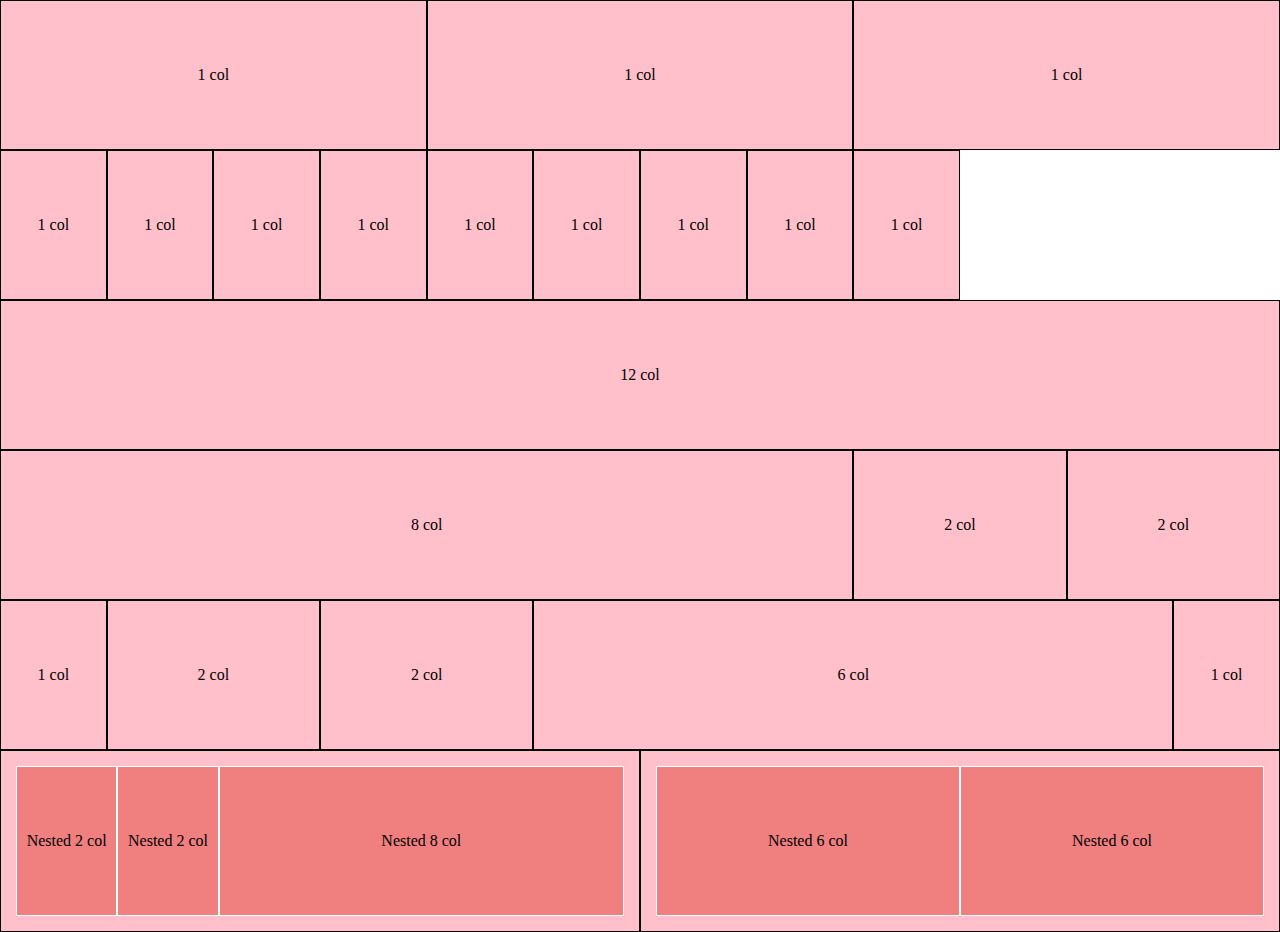
<file: index.html>
<!DOCTYPE html>
<html lang="en">
<head>
    <meta charset="UTF-8">
    <meta http-equiv="X-UA-Compatible" content="IE=edge">
    <meta name="viewport" content="width=device-width, initial-scale=1.0">
    <title>12 Bool</title>
    <link rel="stylesheet" href="css/framework.css">
    <link rel="stylesheet" href="css/frameworkResponsive.css">
    <link rel="stylesheet" href="css/style.css">
</head>
<body>
    <div class="container-fluid">
        
        <!-- colonna da 1 -->
        <div class="row">
            <div class="col-xs-1 col-md-4">
                <div class="box">1 col</div>
            </div>
            <div class="col-xs-1 col-md-4">
                <div class="box">1 col</div>
            </div>
            <div class="col-xs-1 col-md-4">
                <div class="box">1 col</div>
            </div>
            <div class="col-xs-1">
                <div class="box">1 col</div>
            </div>
            <div class="col-xs-1">
                <div class="box">1 col</div>
            </div>
            <div class="col-xs-1">
                <div class="box">1 col</div>
            </div>
            <div class="col-xs-1">
                <div class="box">1 col</div>
            </div>
            <div class="col-xs-1">
                <div class="box">1 col</div>
            </div>
            <div class="col-xs-1">
                <div class="box">1 col</div>
            </div>
            <div class="col-xs-1">
                <div class="box">1 col</div>
            </div>
            <div class="col-xs-1">
                <div class="box">1 col</div>
            </div>
            <div class="col-xs-1">
                <div class="box">1 col</div>
            </div>
        </div>


        <!-- colonna da 12 -->
        <div class="row">
            <div class="col-xs-12">
                <div class="box">12 col</div>
            </div>
        </div>


        <!-- colonna da 8 + 2 + 2 -->
        <div class="row">
            <div class="col-xs-8">
                <div class="box">8 col</div>
            </div>
            <div class="col-xs-2">
                <div class="box">2 col</div>
            </div>
            <div class="col-xs-2">
                <div class="box">2 col</div>
            </div>
        </div>


        <!-- colonna da 1 + 2 + 2 + 6 + 1 -->
        <div class="row">
            <div class="col-xs-1">
                <div class="box">1 col</div>
            </div>
            <div class="col-xs-2">
                <div class="box">2 col</div>
            </div>
            <div class="col-xs-2">
                <div class="box">2 col</div>
            </div>
            <div class="col-xs-6">
                <div class="box">6 col</div>
            </div>
            <div class="col-xs-1">
                <div class="box">1 col</div>
            </div>
        </div>


        <!-- colonna NESTED 50/50 composta da 2 + 2 + 8 / 6 + 6 -->
        <div class="row">
            <!-- -colonna sx -->
            <div class="col-xs-6">
                <div class="row box">
                    <div class="col-xs-2">
                        <div class="box-nested">Nested 2 col</div>
                    </div>
                    <div class="col-xs-2">
                        <div class="box-nested">Nested 2 col</div>
                    </div>
                    <div class="col-xs-8">
                        <div class="box-nested">Nested 8 col</div>
                    </div>
                </div>
            </div>
            

            <!-- colonna dx -->
            <div class="col-xs-6">
                <div class="row box">
                    <div class="col-xs-6">
                        <div class="box-nested">Nested 6 col</div>
                    </div>
                    <div class="col-xs-6">
                        <div class="box-nested">Nested 6 col</div>
                    </div>
                </div>
            </div>
            
        </div>





    </div>
    
</body>
</html>
</file>
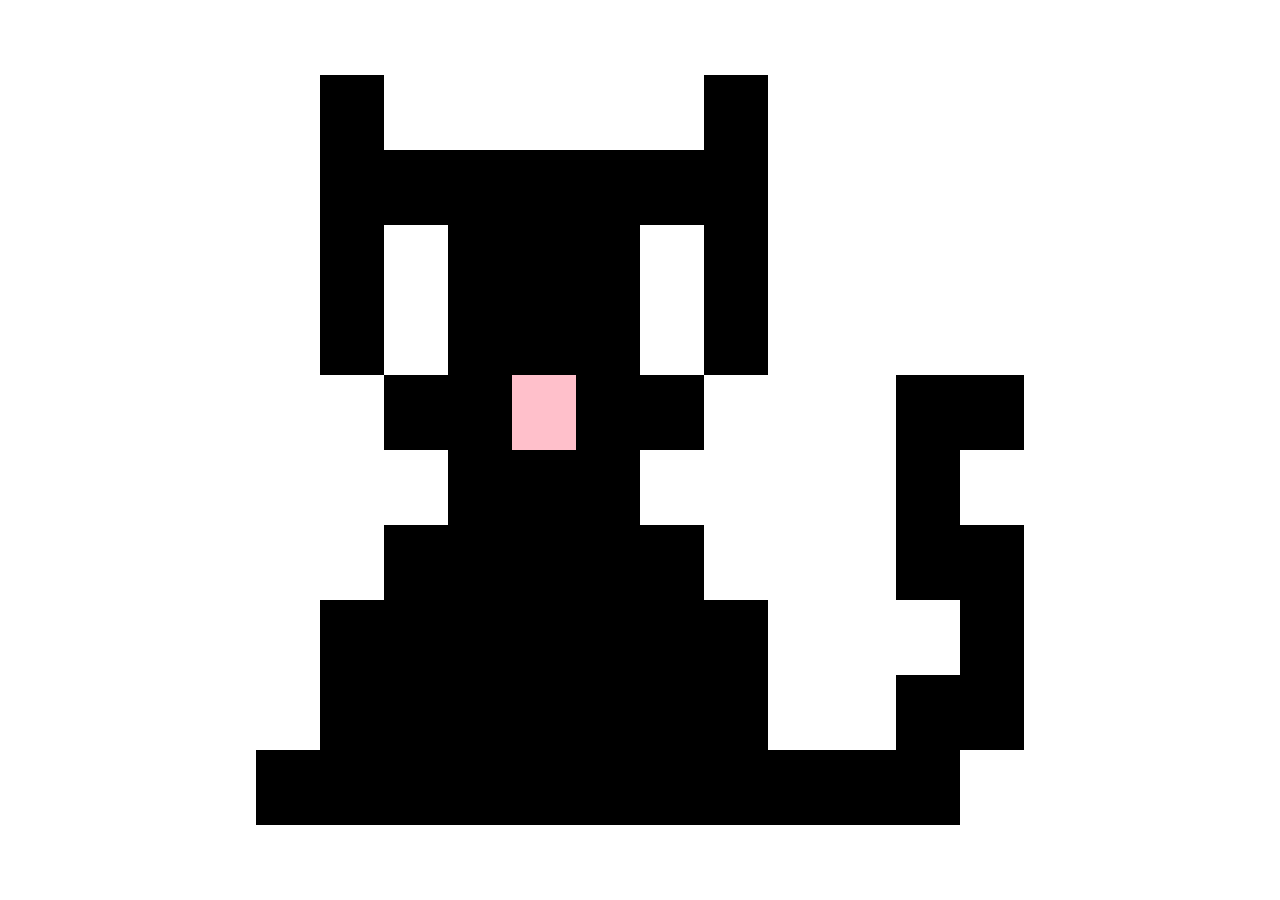
<file: BONUS/index.html>
<!DOCTYPE html>
<html lang="en">
<head>
    <meta charset="UTF-8">
    <meta http-equiv="X-UA-Compatible" content="IE=edge">
    <meta name="viewport" content="width=device-width, initial-scale=1.0">
    <title>12 Bool</title>
    <link rel="stylesheet" href="css/framework.css">
    <link rel="stylesheet" href="css/frameworkResponsive.css">
    <link rel="stylesheet" href="css/style.css">
    <link rel="stylesheet" href="https://cdnjs.cloudflare.com/ajax/libs/font-awesome/5.15.3/css/all.min.css" integrity="sha512-iBBXm8fW90+nuLcSKlbmrPcLa0OT92xO1BIsZ+ywDWZCvqsWgccV3gFoRBv0z+8dLJgyAHIhR35VZc2oM/gI1w==" crossorigin="anonymous" />
</head>


<!-- HO TENTATO DI REPLICARE QUESTA IMMAGINE https://web-dev.imgix.net/image/admin/mLz4eB2iG7yGUJ92DA0D.png?w=845 -->


<body>
    <div class="container-fluid">
        
        <!-- colonna 1 -->
        <div class="row">
            <div class="col-xs-1">
                <div class="box"></div>
            </div>
            <div class="col-xs-1">
                <div class="box"></div>
            </div>
            <div class="col-xs-1">
                <div class="box"></div>
            </div>

            <div class="col-xs-1">
                <div class="box"></div>
            </div>
            <div class="col-xs-1">
                <div class="box"></div>
            </div>
            <div class="col-xs-1">
                <div class="box"></div>
            </div>
            <div class="col-xs-1">
                <div class="box"></div>
            </div>
            <div class="col-xs-1">
                <div class="box"></div>
            </div>
            <div class="col-xs-1">
                <div class="box"></div>
            </div>
            <div class="col-xs-1">
                <div class="box"></div>
            </div>
            <div class="col-xs-1">
                <div class="box"></div>
            </div>
            <div class="col-xs-1">
                <div class="box"></div>
            </div>
        </div>

        <!-- colonna 2 -->
        <div class="row">
            <div class="col-xs-1">
                <div class="box"></div>
            </div>
            <div class="col-xs-1">
                <div class="box black"></div>
            </div>
            <div class="col-xs-1">
                <div class="box"></div>
            </div>

            <div class="col-xs-1">
                <div class="box"></div>
            </div>
            <div class="col-xs-1">
                <div class="box"></div>
            </div>
            <div class="col-xs-1">
                <div class="box"></div>
            </div>
            <div class="col-xs-1">
                <div class="box"></div>
            </div>
            <div class="col-xs-1">
                <div class="box black"></div>
            </div>
            <div class="col-xs-1">
                <div class="box"></div>
            </div>
            <div class="col-xs-1">
                <div class="box"></div>
            </div>
            <div class="col-xs-1">
                <div class="box"></div>
            </div>
            <div class="col-xs-1">
                <div class="box"></div>
            </div>
        </div>

        <!-- colonna 3 -->
        <div class="row">
            <div class="col-xs-1">
                <div class="box"></div>
            </div>
            <div class="col-xs-1">
                <div class="box black"></div>
            </div>
            <div class="col-xs-1">
                <div class="box black"></div>
            </div>

            <div class="col-xs-1">
                <div class="box black"></div>
            </div>
            <div class="col-xs-1">
                <div class="box black"></div>
            </div>
            <div class="col-xs-1">
                <div class="box black"></div>
            </div>
            <div class="col-xs-1">
                <div class="box black"></div>
            </div>
            <div class="col-xs-1">
                <div class="box black"></div>
            </div>
            <div class="col-xs-1">
                <div class="box"></div>
            </div>
            <div class="col-xs-1">
                <div class="box"></div>
            </div>
            <div class="col-xs-1">
                <div class="box"></div>
            </div>
            <div class="col-xs-1">
                <div class="box"></div>
            </div>
        </div>


        <!-- colonna 4 -->
        <div class="row">
            <div class="col-xs-1">
                <div class="box"></div>
            </div>
            <div class="col-xs-1">
                <div class="box black"></div>
            </div>
            <div class="col-xs-1">
                <div class="box"></div>
            </div>

            <div class="col-xs-1">
                <div class="box black"></div>
            </div>
            <div class="col-xs-1">
                <div class="box black"></div>
            </div>
            <div class="col-xs-1">
                <div class="box black"></div>
            </div>
            <div class="col-xs-1">
                <div class="box "></div>
            </div>
            <div class="col-xs-1">
                <div class="box black"></div>
            </div>
            <div class="col-xs-1">
                <div class="box"></div>
            </div>
            <div class="col-xs-1">
                <div class="box"></div>
            </div>
            <div class="col-xs-1">
                <div class="box"></div>
            </div>
            <div class="col-xs-1">
                <div class="box"></div>
            </div>
        </div>

        <!-- colonna 5 -->
        <div class="row">
            <div class="col-xs-1">
                <div class="box"></div>
            </div>
            <div class="col-xs-1">
                <div class="box black"></div>
            </div>
            <div class="col-xs-1">
                <div class="box"></div>
            </div>

            <div class="col-xs-1">
                <div class="box black"></div>
            </div>
            <div class="col-xs-1">
                <div class="box black"></div>
            </div>
            <div class="col-xs-1">
                <div class="box black"></div>
            </div>
            <div class="col-xs-1">
                <div class="box "></div>
            </div>
            <div class="col-xs-1">
                <div class="box black"></div>
            </div>
            <div class="col-xs-1">
                <div class="box"></div>
            </div>
            <div class="col-xs-1">
                <div class="box"></div>
            </div>
            <div class="col-xs-1">
                <div class="box"></div>
            </div>
            <div class="col-xs-1">
                <div class="box"></div>
            </div>
        </div>

        <!-- colonna 6 -->
        <div class="row">
            <div class="col-xs-1">
                <div class="box"></div>
            </div>
            <div class="col-xs-1">
                <div class="box"></div>
            </div>
            <div class="col-xs-1">
                <div class="box black"></div>
            </div>

            <div class="col-xs-1">
                <div class="box black"></div>
            </div>
            <div class="col-xs-1">
                <div class="box red"></div>
            </div>
            <div class="col-xs-1">
                <div class="box black"></div>
            </div>
            <div class="col-xs-1">
                <div class="box black"></div>
            </div>
            <div class="col-xs-1">
                <div class="box"></div>
            </div>
            <div class="col-xs-1">
                <div class="box"></div>
            </div>
            <div class="col-xs-1">
                <div class="box"></div>
            </div>
            <div class="col-xs-1">
                <div class="box black"></div>
            </div>
            <div class="col-xs-1">
                <div class="box black"></div>
            </div>
        </div>


        <!-- colonna 7 -->
        <div class="row">
            <div class="col-xs-1">
                <div class="box"></div>
            </div>
            <div class="col-xs-1">
                <div class="box"></div>
            </div>
            <div class="col-xs-1">
                <div class="box"></div>
            </div>

            <div class="col-xs-1">
                <div class="box black"></div>
            </div>
            <div class="col-xs-1">
                <div class="box black"></div>
            </div>
            <div class="col-xs-1">
                <div class="box black"></div>
            </div>
            <div class="col-xs-1">
                <div class="box"></div>
            </div>
            <div class="col-xs-1">
                <div class="box"></div>
            </div>
            <div class="col-xs-1">
                <div class="box"></div>
            </div>
            <div class="col-xs-1">
                <div class="box"></div>
            </div>
            <div class="col-xs-1">
                <div class="box black"></div>
            </div>
            <div class="col-xs-1">
                <div class="box"></div>
            </div>
        </div>

        <!-- colonna 8 -->
        <div class="row">
            <div class="col-xs-1">
                <div class="box"></div>
            </div>
            <div class="col-xs-1">
                <div class="box "></div>
            </div>
            <div class="col-xs-1">
                <div class="box black"></div>
            </div>

            <div class="col-xs-1">
                <div class="box black"></div>
            </div>
            <div class="col-xs-1">
                <div class="box black"></div>
            </div>
            <div class="col-xs-1">
                <div class="box black"></div>
            </div>
            <div class="col-xs-1">
                <div class="box black"></div>
            </div>
            <div class="col-xs-1">
                <div class="box"></div>
            </div>
            <div class="col-xs-1">
                <div class="box"></div>
            </div>
            <div class="col-xs-1">
                <div class="box"></div>
            </div>
            <div class="col-xs-1">
                <div class="box black"></div>
            </div>
            <div class="col-xs-1">
                <div class="box black"></div>
            </div>
        </div>

        <!-- colonna 9 -->
        <div class="row">
            <div class="col-xs-1">
                <div class="box"></div>
            </div>
            <div class="col-xs-1">
                <div class="box black"></div>
            </div>
            <div class="col-xs-1">
                <div class="box black"></div>
            </div>

            <div class="col-xs-1">
                <div class="box black"></div>
            </div>
            <div class="col-xs-1">
                <div class="box black"></div>
            </div>
            <div class="col-xs-1">
                <div class="box black"></div>
            </div>
            <div class="col-xs-1">
                <div class="box black"></div>
            </div>
            <div class="col-xs-1">
                <div class="box black"></div>
            </div>
            <div class="col-xs-1">
                <div class="box"></div>
            </div>
            <div class="col-xs-1">
                <div class="box"></div>
            </div>
            <div class="col-xs-1">
                <div class="box"></div>
            </div>
            <div class="col-xs-1">
                <div class="box black"></div>
            </div>
        </div>

        <!-- colonna da 10 -->
        <div class="row">
            <div class="col-xs-1">
                <div class="box"></div>
            </div>
            <div class="col-xs-1">
                <div class="box black"></div>
            </div>
            <div class="col-xs-1">
                <div class="box black"></div>
            </div>

            <div class="col-xs-1">
                <div class="box black"></div>
            </div>
            <div class="col-xs-1">
                <div class="box black"></div>
            </div>
            <div class="col-xs-1">
                <div class="box black"></div>
            </div>
            <div class="col-xs-1">
                <div class="box black"></div>
            </div>
            <div class="col-xs-1">
                <div class="box black"></div>
            </div>
            <div class="col-xs-1">
                <div class="box"></div>
            </div>
            <div class="col-xs-1">
                <div class="box"></div>
            </div>
            <div class="col-xs-1">
                <div class="box black"></div>
            </div>
            <div class="col-xs-1">
                <div class="box black"></div>
            </div>
        </div>


        <!-- colonna da 11 -->
        <div class="row">
            <div class="col-xs-1">
                <div class="box black"></div>
            </div>
            <div class="col-xs-1">
                <div class="box black"></div>
            </div>
            <div class="col-xs-1">
                <div class="box black"></div>
            </div>
            <div class="col-xs-1">
                <div class="box black"></div>
            </div>
            <div class="col-xs-1">
                <div class="box black"></div>
            </div>
            <div class="col-xs-1">
                <div class="box black"></div>
            </div>
            <div class="col-xs-1">
                <div class="box black"></div>
            </div>
            <div class="col-xs-1">
                <div class="box black"></div>
            </div>
            <div class="col-xs-1">
                <div class="box black"></div>
            </div>
            <div class="col-xs-1">
                <div class="box black"></div>
            </div>
            <div class="col-xs-1">
                <div class="box black"></div>
            </div>
            <div class="col-xs-1">
                <div class="box"></div>
            </div>
        </div>

         <!-- colonna da 12 -->
         <div class="row ">
            <div class="col-xs-1">
                <div class="box"></div>
            </div>
            <div class="col-xs-1">
                <div class="box"></div>
            </div>
            <div class="col-xs-1">
                <div class="box"></div>
            </div>

            <div class="col-xs-1">
                <div class="box"></div>
            </div>
            <div class="col-xs-1">
                <div class="box"></div>
            </div>
            <div class="col-xs-1">
                <div class="box"></div>
            </div>
            <div class="col-xs-1">
                <div class="box"></div>
            </div>
            <div class="col-xs-1">
                <div class="box"></div>
            </div>
            <div class="col-xs-1">
                <div class="box"></div>
            </div>
            <div class="col-xs-1">
                <div class="box"></div>
            </div>
            <div class="col-xs-1">
                <div class="box"></div>
            </div>
            <div class="col-xs-1">
                <div class="box"></div>
            </div>
        </div>


        
    </div>
    
</body>
</html>
</file>
<file: css/framework.css>
*{
    margin: 0;
    padding: 0;
    box-sizing: border-box;
}

.container-fluid{
    width: 100%;    
}

.container {    
    width: 100%;
    margin: 0 auto;
} 

.row {
    display: flex;
    flex-wrap: wrap;
}

[class*="col-"] {
    flex: 0 0 auto;
} 

/* 12 System */
.col-xs {
    flex-grow: 1;
    flex-basis: 0;
    max-width: 100%;
}

.col-xs-1 {
    flex-basis: calc((100% / 12) * 1);
    max-width: calc((100% / 12) * 1);
}
.col-xs-2 {
    flex-basis: calc((100% / 12) * 2);
    max-width: calc((100% / 12) * 2);
}
.col-xs-3 {
    flex-basis: calc((100% / 12) * 3);
    max-width: calc((100% / 12) * 3);
}
.col-xs-4 {
    flex-basis: calc((100% / 12) * 4);
    max-width: calc((100% / 12) * 4);
}
.col-xs-5 {
    flex-basis: calc((100% / 12) * 5);
    max-width: calc((100% / 12) * 5);
}
.col-xs-6 {
    flex-basis: calc((100% / 12) * 6);
    max-width: calc((100% / 12) * 6);
}
.col-xs-7 {
    flex-basis: calc((100% / 12) * 7);
    max-width: calc((100% / 12) * 7);
}
.col-xs-8 {
    flex-basis: calc((100% / 12) * 8);
    max-width: calc((100% / 12) * 8);
}
.col-xs-9 {
    flex-basis: calc((100% / 12) * 9);
    max-width: calc((100% / 12) * 9);
}
.col-xs-10 {
    flex-basis: calc((100% / 12) * 10);
    max-width: calc((100% / 12) * 10);
}
.col-xs-11 {
    flex-basis: calc((100% / 12) * 11);
    max-width: calc((100% / 12) * 11);
}
.col-xs-12 {
    flex-basis: calc((100% / 12) * 12);
    max-width: calc((100% / 12) * 12);
}
</file>
<file: css/frameworkResponsive.css>
/* SEZIONE RESPONSIVE */
@media screen and (min-width:768px) {
    

    .col-md {
        flex-grow: 1;
        flex-basis: 0;
        max-width: 100%;
    }

    .col-md-1 {
        flex-basis: calc((100% / 12) * 1);
        max-width: calc((100% / 12) * 1);
    }
    .col-md-2 {
        flex-basis: calc((100% / 12) * 2);
        max-width: calc((100% / 12) * 2);
    }
    .col-md-3 {
        flex-basis: calc((100% / 12) * 3);
        max-width: calc((100% / 12) * 3);
    }
    .col-md-4 {
        flex-basis: calc((100% / 12) * 4);
        max-width: calc((100% / 12) * 4);
    }
    .col-md-5 {
        flex-basis: calc((100% / 12) * 5);
        max-width: calc((100% / 12) * 5);
    }
    .col-md-6 {
        flex-basis: calc((100% / 12) * 6);
        max-width: calc((100% / 12) * 6);
    }
    .col-md-7 {
        flex-basis: calc((100% / 12) * 7);
        max-width: calc((100% / 12) * 7);
    }
    .col-md-8 {
        flex-basis: calc((100% / 12) * 8);
        max-width: calc((100% / 12) * 8);
    }
    .col-md-9 {
        flex-basis: calc((100% / 12) * 9);
        max-width: calc((100% / 12) * 9);
    }
    .col-md-10 {
        flex-basis: calc((100% / 12) * 10);
        max-width: calc((100% / 12) * 10);
    }
    .col-md-11 {
        flex-basis: calc((100% / 12) * 11);
        max-width: calc((100% / 12) * 11);
    }
    .col-md-12 {
        flex-basis: calc((100% / 12) * 12);
        max-width: calc((100% / 12) * 12);
    }


    
}
</file>
<file: css/style.css>
.box{
    min-height: 150px;
    background-color: #ffc0cb;
    border: 1px solid black;
    padding: 15px;        
    color: black;
    display: flex;
    align-items: center;
    justify-content: center;    
}

.box-nested {
    background-color:#f07f80;    
    min-height: 150px;
    border: 1px solid white;
    display: flex;
    align-items: center;
    justify-content: center; 
}
</file>
<file: BONUS/css/framework.css>
*{
    margin: 0;
    padding: 0;
    box-sizing: border-box;
}

.container-fluid{
    width: 60%;  
    margin: auto;  
}

.container {    
    width: 100%;
    margin: 0 auto;
} 

.row {
    display: flex;
    flex-wrap: wrap;
}

[class*="col-"] {
    flex: 0 0 auto;
} 

/* 12 System */
.col-xs {
    flex-grow: 1;
    flex-basis: 0;
    max-width: 100%;
}

.col-xs-1 {
    flex-basis: calc((100% / 12) * 1);
    max-width: calc((100% / 12) * 1);
}
.col-xs-2 {
    flex-basis: calc((100% / 12) * 2);
    max-width: calc((100% / 12) * 2);
}
.col-xs-3 {
    flex-basis: calc((100% / 12) * 3);
    max-width: calc((100% / 12) * 3);
}
.col-xs-4 {
    flex-basis: calc((100% / 12) * 4);
    max-width: calc((100% / 12) * 4);
}
.col-xs-5 {
    flex-basis: calc((100% / 12) * 5);
    max-width: calc((100% / 12) * 5);
}
.col-xs-6 {
    flex-basis: calc((100% / 12) * 6);
    max-width: calc((100% / 12) * 6);
}
.col-xs-7 {
    flex-basis: calc((100% / 12) * 7);
    max-width: calc((100% / 12) * 7);
}
.col-xs-8 {
    flex-basis: calc((100% / 12) * 8);
    max-width: calc((100% / 12) * 8);
}
.col-xs-9 {
    flex-basis: calc((100% / 12) * 9);
    max-width: calc((100% / 12) * 9);
}
.col-xs-10 {
    flex-basis: calc((100% / 12) * 10);
    max-width: calc((100% / 12) * 10);
}
.col-xs-11 {
    flex-basis: calc((100% / 12) * 11);
    max-width: calc((100% / 12) * 11);
}
.col-xs-12 {
    flex-basis: calc((100% / 12) * 12);
    max-width: calc((100% / 12) * 12);
}
</file>
<file: BONUS/css/frameworkResponsive.css>
/* SEZIONE RESPONSIVE */
@media screen and (min-width:768px) {
    

    .col-md {
        flex-grow: 1;
        flex-basis: 0;
        max-width: 100%;
    }

    .col-md-1 {
        flex-basis: calc((100% / 12) * 1);
        max-width: calc((100% / 12) * 1);
    }
    .col-md-2 {
        flex-basis: calc((100% / 12) * 2);
        max-width: calc((100% / 12) * 2);
    }
    .col-md-3 {
        flex-basis: calc((100% / 12) * 3);
        max-width: calc((100% / 12) * 3);
    }
    .col-md-4 {
        flex-basis: calc((100% / 12) * 4);
        max-width: calc((100% / 12) * 4);
    }
    .col-md-5 {
        flex-basis: calc((100% / 12) * 5);
        max-width: calc((100% / 12) * 5);
    }
    .col-md-6 {
        flex-basis: calc((100% / 12) * 6);
        max-width: calc((100% / 12) * 6);
    }
    .col-md-7 {
        flex-basis: calc((100% / 12) * 7);
        max-width: calc((100% / 12) * 7);
    }
    .col-md-8 {
        flex-basis: calc((100% / 12) * 8);
        max-width: calc((100% / 12) * 8);
    }
    .col-md-9 {
        flex-basis: calc((100% / 12) * 9);
        max-width: calc((100% / 12) * 9);
    }
    .col-md-10 {
        flex-basis: calc((100% / 12) * 10);
        max-width: calc((100% / 12) * 10);
    }
    .col-md-11 {
        flex-basis: calc((100% / 12) * 11);
        max-width: calc((100% / 12) * 11);
    }
    .col-md-12 {
        flex-basis: calc((100% / 12) * 12);
        max-width: calc((100% / 12) * 12);
    }


    
}
</file>
<file: BONUS/css/style.css>
.box{
    min-height: 75px;
    background-color: white;
    /* border: 1px solid black;     */
    padding: 15px;     
}

.black{
    background-color: black;
}

.red{
    background-color: pink;
}
</file>
